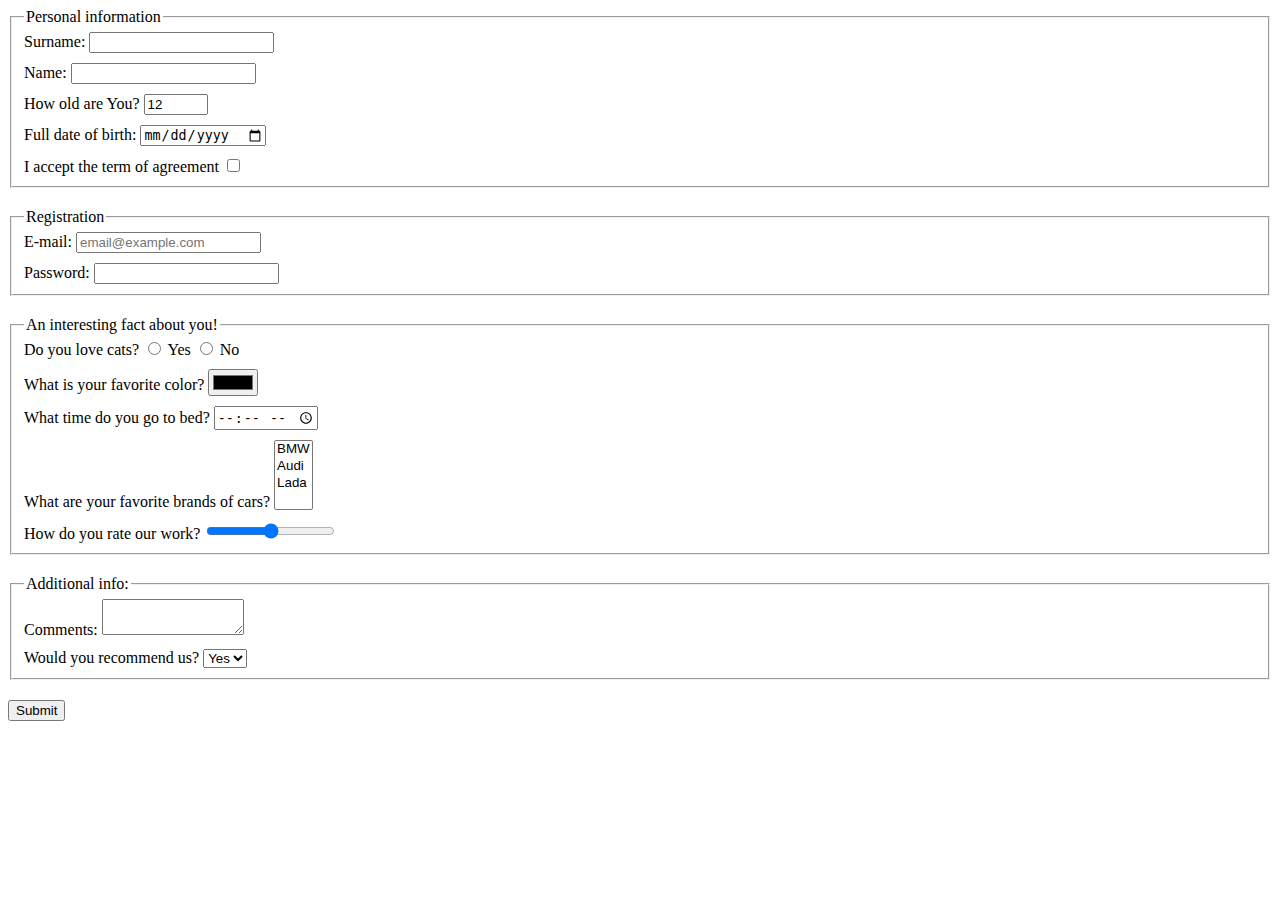
<file: index.html>
<!doctype html><html lang="en"><head><meta charset="UTF-8"><meta name="viewport" content="width=device-width, user-scalable=no, initial-scale=1.0, maximum-scale=1.0, minimum-scale=1.0"><meta http-equiv="X-UA-Compatible" content="ie=edge"><title>HTML Form</title><link rel="stylesheet" href="style.dace8cb7.css"></head><body>  <script type="text/javascript" src="main.e97352c4.js"></script> <div class="html-form"> <form action="index.html" method="POST"> <fieldset class="field-border"> <legend>Personal information</legend> <div> <label for="surname">Surname:</label> <input type="text" name="surname" id="surname"> </div> <div class="form-field"> <label for="name">Name:</label> <input type="text" name="name" id="name"> </div> <div class="form-field"> <label for="age">How old are You?</label> <input type="number" name="age" min="1" max="100" value="12" id="age"> </div> <div class="form-field"> <label for="dateofbirth">Full date of birth:</label> <input type="date" name="dateofbirth" id="dateofbirth" placeholder="mm / dd / yyyy"> </div> <div class="form-field"> <label for="checkbox">I accept the term of agreement</label> <input type="checkbox" name="agree" id="checkbox"> </div> </fieldset> <fieldset class="field-border"> <legend>Registration</legend> <div> <label for="email">E-mail:</label> <input type="email" name="email" id="email" autocomplete="off" placeholder="email@example.com"> </div> <div class="form-field"> <label for="password">Password:</label> <input type="password" name="password" id="password" autocomplete="off"> </div> </fieldset> <fieldset class="field-border"> <legend>An interesting fact about you!</legend> <div> Do you love cats? <input type="radio" name="lovecat" id="lovecatyes" value="lovecatyes"> <label for="lovecatyes">Yes</label> <input type="radio" name="lovecat" id="lovecatno" value="lovecatno"> <label for="lovecatno">No</label> </div> <div class="form-field"> <label for="color">What is your favorite color?</label> <input type="color" id="color"> </div> <div class="form-field"> <label for="bed">What time do you go to bed?</label> <input type="time" id="bed"> </div> <div class="form-field"> What are your favorite brands of cars? <select name="cars" id="cars" multiple> <option value="BMW">BMW</option> <option value="Audi">Audi</option> <option value="Lada">Lada</option> </select> </div> <div class="form-field"> <label for="rate">How do you rate our work?</label> <input type="range" name="value" min="0" max="10" id="rate"> </div> </fieldset> <fieldset class="field-border"> <legend>Additional info:</legend> <div> Comments: <textarea name="comments" id="comments" cols="15" rows="2"></textarea> </div> <div class="form-field"> <label for="recommend">Would you recommend us?</label> <select name="select" id="recommend"> <option value="yes">Yes</option> <option value="no">No</option> </select> </div> </fieldset> <div class="form-field"> <button type="submit">Submit</button> </div> </form> </div> </body></html>
</file>
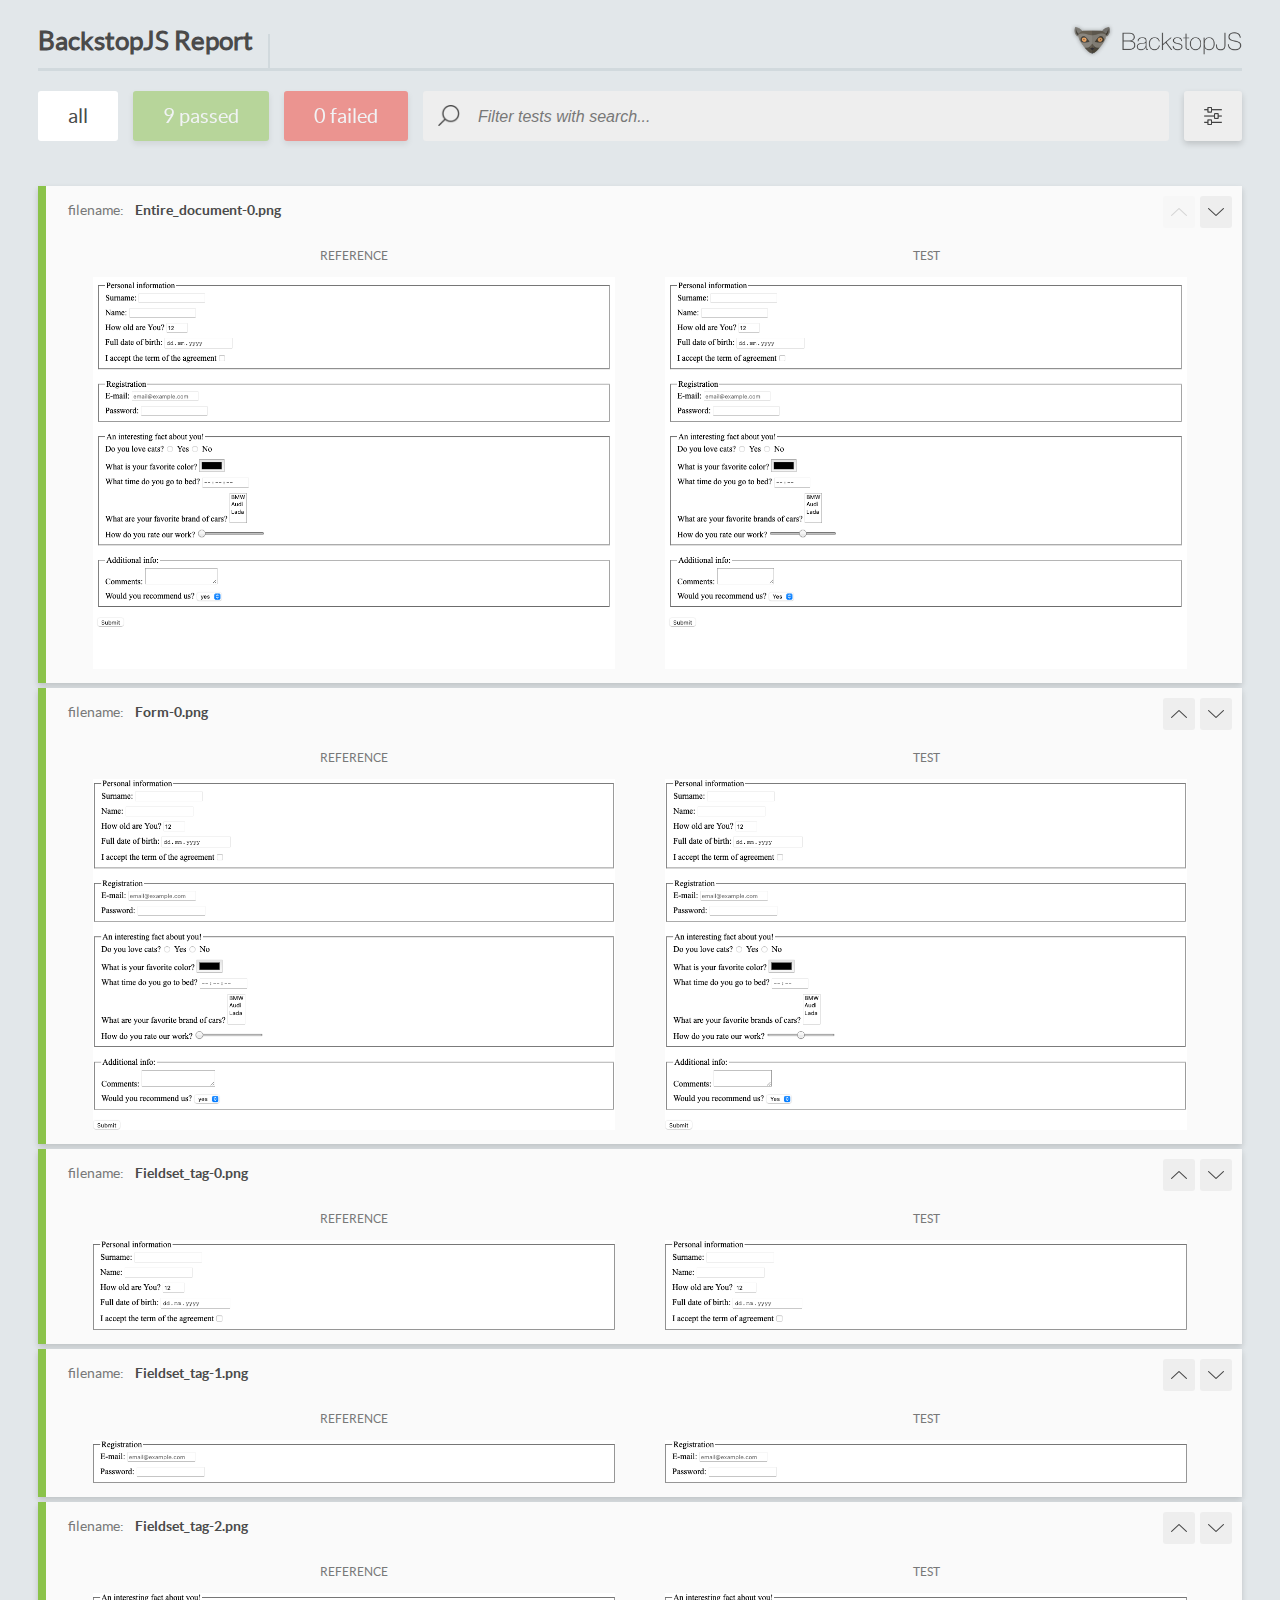
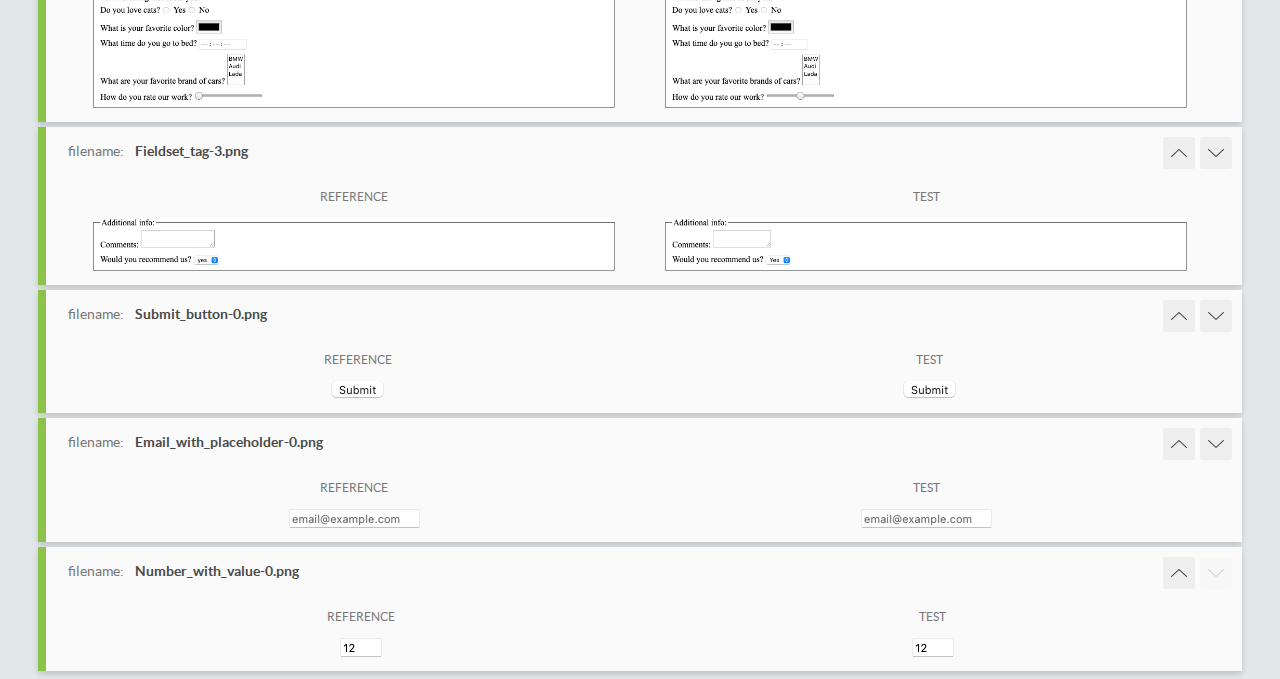
<file: report/html_report/index.html>
<!DOCTYPE html>
<html>
  <head>
    <meta charset="utf-8">
    <title>BackstopJS Report</title>

    <style>
      @font-face {
          font-family: 'latoregular';
          src: url('./assets/fonts/lato-regular-webfont.woff2') format('woff2'),
              url('./assets/fonts/lato-regular-webfont.woff') format('woff');
          font-weight: 400;
          font-style: normal;
      }
      @font-face {
          font-family: 'latobold';
          src: url('./assets/fonts/lato-bold-webfont.woff2') format('woff2'),
              url('./assets/fonts/lato-bold-webfont.woff') format('woff');
          font-weight: 700;
          font-style: normal;
      }

      .ReactModal__Body--open {
          overflow: hidden;
      }
      .ReactModal__Body--open .header {
        display: none;
      }

    </style>
  </head>
  <body style="background-color: #E2E7EA">
    <div id="root">

    </div>
    <script type="text/javascript">
      function report (report) { // eslint-disable-line no-unused-vars
        window.tests = report;
      }
    </script>
    <script type="text/javascript" src="config.js"></script>
    <script type="text/javascript" src="index_bundle.js"></script>
  </body>
</html>
</file>
<file: style.dace8cb7.css>
.field-border{margin-bottom:20px}.form-field{display:block;margin-top:10px}
/*# sourceMappingURL=style.dace8cb7.css.map */
</file>
